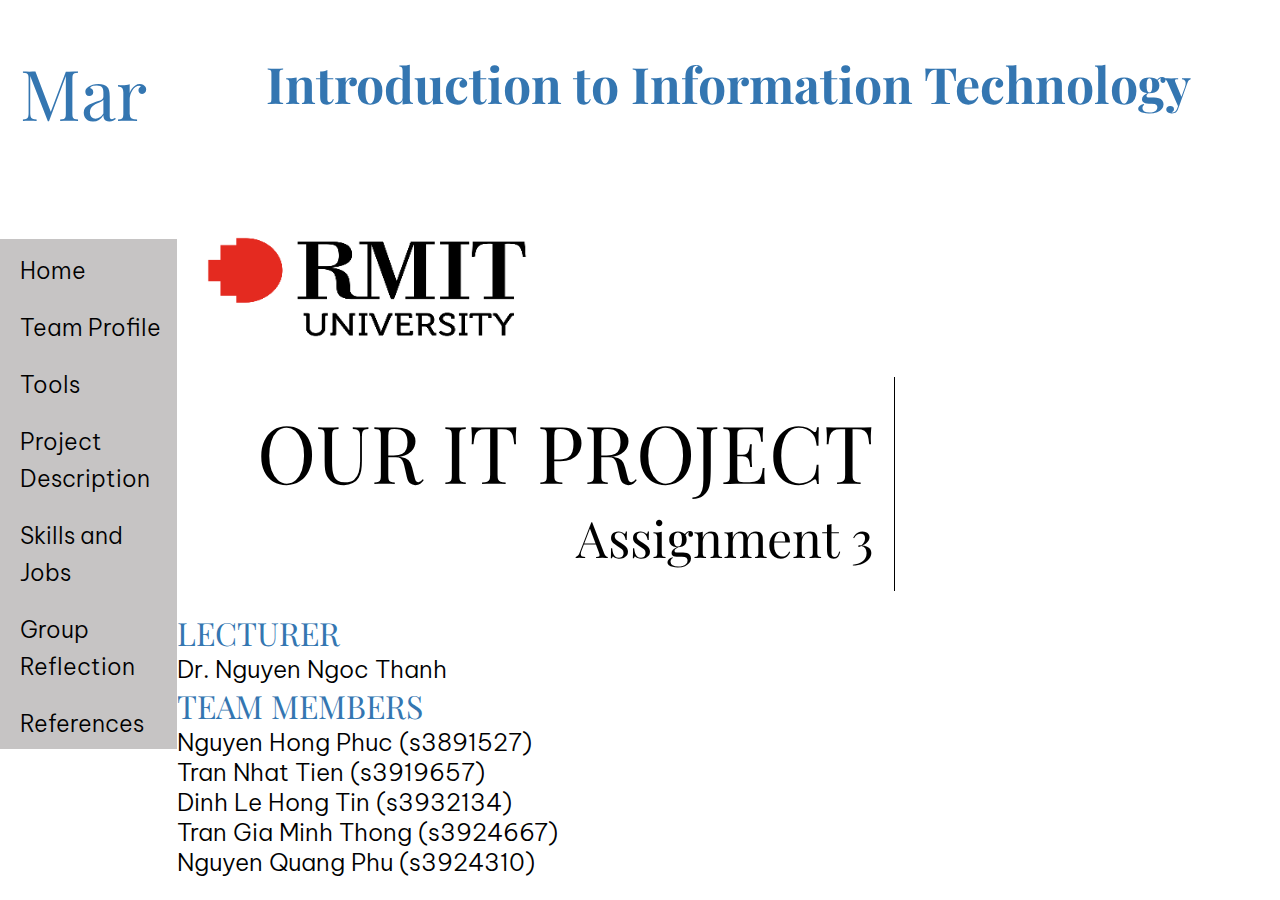
<file: index.html>
<!DOCTYPE html>
<html lang="en">
  <head>
    <meta charset="UTF-8" />
    <meta http-equiv="X-UA-Compatible" content="IE=edge" />
    <meta name="viewport" content="width=device-width, initial-scale=1.0" />
    <title>OUR IT WORLD</title>
    <link rel="stylesheet" href="css/index.css" />
    <link rel="preconnect" href="https://fonts.googleapis.com" />
    <link rel="preconnect" href="https://fonts.gstatic.com" crossorigin />
    <link href="https://fonts.googleapis.com/css2?family=Be+Vietnam+Pro:wght@100;300;500;900&family=Cinzel&display=swap" rel="stylesheet">
    <link href="https://fonts.googleapis.com/css2?family=Playfair+Display+SC&display=swap" rel="stylesheet">
    <link href="https://fonts.googleapis.com/css2?family=Montserrat+Alternates:wght@200;300;400&display=swap" rel="stylesheet">
    <link href="https://fonts.googleapis.com/css2?family=Playfair+Display&display=swap" rel="stylesheet">
  </head>

  <body>
    <!-- Sidebar -->
    <aside id="sidebar-container">
      <div class="sidebar-header">
        <a href="#" id="team_name">Mar</a>
      </div>

      <div class="sidebar-item">
        <a href="#">Home</a>
      </div>

      <div class="sidebar-item">
        <a href="html/asm-section/team-profile.html">Team Profile</a>
      </div>
      <div class="sidebar-item">
        <a href="html/asm-section/tools.html">Tools</a>
      </div>
      <div class="sidebar-item">
        <a href="html/asm-section/proj-description.html">Project Description</a>
      </div>
      <div class="sidebar-item">
        <a href="html/asm-section/skill-job.html">Skills and Jobs</a>
      </div>
      <div class="sidebar-item">
        <a href="html/asm-section/group-reflection.html">Group Reflection</a>
      </div>
      <div class="sidebar-item">
        <a href="html/asm-section/reference.html">References</a>
      </div>
    </aside>

    <!-- Content -->
    <!-- put the content of the document here -->
    <section id="content">
      <!-- Header -->
      <div id="heading" style="font-size: 50px;">Introduction to Information Technology</div>
      <!-- RMIT Image -->
      <img
        src="img/homepage/rmit-picture.png"
        alt="RMIT image"
        style="margin: 30px; margin-top: 120px; margin-bottom: 0px; width: 320px; height: 100px;"
      />
      <!-- Description-->
      <section class="description">
        <section class="left">
          <div style="font-size: 80px">OUR IT PROJECT</div>
          <div style="font-size: 50px">Assignment 3</div>
        </section>
        <section class="right">
          <div id="hd3">LECTURER</div>
          <div class="text">Dr. Nguyen Ngoc Thanh</div>
          <div id="hd3">TEAM MEMBERS</div>
          <div class="text">
            Nguyen Hong Phuc (s3891527)
            <br />
            Tran Nhat Tien (s3919657)
            <br />
            Dinh Le Hong Tin (s3932134)
            <br />
            Tran Gia Minh Thong (s3924667)
            <br />
            Nguyen Quang Phu (s3924310)
          </div>
        </section>
        <section id="declarations">
          We declare that in submitting all work for this assessment we have
          read, understood, and agree to the content and expectations of the
          Assessment declaration.
        </section>
      </section>
      <footer id="footer">Copyright © 2022 Mario - RMIT University</footer>
    </section>
  </body>
</html>
</file>
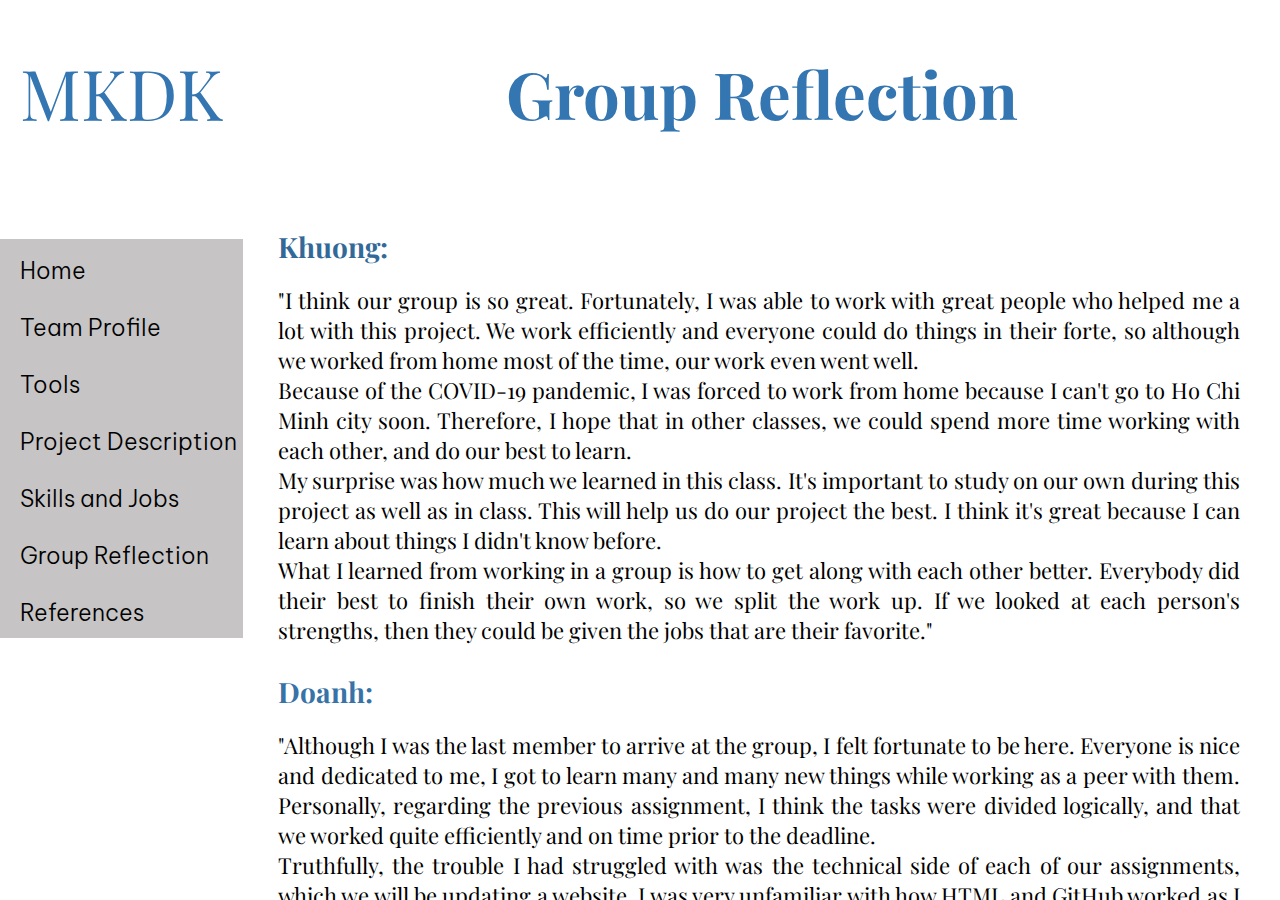
<file: html/asm-section/group-reflection.html>
<!-- For group reflection section -->
<!DOCTYPE html>
<html lang="en">

<head>
  <meta charset="UTF-8" />
  <meta http-equiv="X-UA-Compatible" content="IE=edge" />
  <meta name="viewport" content="width=device-width, initial-scale=1.0" />
  <title>Group Reflection</title>
  <link rel="stylesheet" href="../../css/it-tech.css" />
  <link rel="preconnect" href="https://fonts.googleapis.com" />
  <link rel="preconnect" href="https://fonts.gstatic.com" crossorigin />
  <link href="https://fonts.googleapis.com/css2?family=Be+Vietnam+Pro:wght@100;300;500;900&family=Cinzel&display=swap" rel="stylesheet">
  <link href="https://fonts.googleapis.com/css2?family=Playfair+Display+SC&display=swap" rel="stylesheet">
  <link href="https://fonts.googleapis.com/css2?family=Montserrat+Alternates:wght@200;300;400&display=swap" rel="stylesheet">
  <link href="https://fonts.googleapis.com/css2?family=Playfair+Display&display=swap" rel="stylesheet">
  <link rel="stylesheet" href="../../css/index.css" />
  <link rel="stylesheet" href="../../css/d-layout.css">
</head>

<body>
  <!-- Sidebar -->
  <aside id="sidebar-container">
    <div class="sidebar-header">
      <a href="../../index.html">MKDK</a>
    </div>

    <div class="sidebar-item">
      <a href="../../index.html">Home</a>
    </div>

    <div class="sidebar-item">
      <a href="team-profile.html">Team Profile</a>
    </div>
    <div class="sidebar-item">
      <a href="tools.html">Tools</a>
    </div>
    <div class="sidebar-item">
      <a href="proj-description.html">Project Description</a>
    </div>
    <div class="sidebar-item">
      <a href="skill-job.html">Skills and Jobs</a>
    </div>
    <div class="sidebar-item">
      <a href="group-reflection.html">Group Reflection</a>
    </div>
    <div class="sidebar-item">
      <a href="reference.html">References</a>
    </div>
  </aside>

  <!-- Content -->
  <!-- put the content of the document here -->
  <section id="content">
    <div id="heading">Group Reflection</div>
    <div style="margin-top: 67px;">
    <dl>
      <dt style="color:rgb(51, 105, 153); font-weight: bold; padding-left: 35px">Khuong:</dt>
      <dd>"I think our group is so great. Fortunately, I was able to work with great people who helped me a lot with
        this project. We work efficiently and everyone could do things in their forte, so although we worked from home
        most of the time, our work even went well. </dd>
      <dd>Because of the COVID-19 pandemic, I was forced to work from home because I can't go to Ho Chi Minh city
        soon. Therefore, I hope that in other classes, we could spend more time working with each other, and do our best
        to learn.</dd>
      <dd>My surprise was how much we learned in this class. It's important to study on our own during this project as
        well as in class. This will help us do our project the best. I think it's great because I can learn about things
        I didn't know before.</dd>
      <dd>What I learned from working in a group is how to get along with each other better. Everybody did their best
        to finish their own work, so we split the work up. If we looked at each person's strengths, then they could be
        given the jobs that are their favorite."</dd>
    </dl>
    <dl>
      <dt style="color:rgb(55, 115, 167); font-weight: bold; padding-left: 35px">Doanh:</dt>
      <dd>"Although I was the last member to arrive at the group, I felt fortunate to be here. Everyone is nice and
        dedicated to me, I got to learn many and many new things while working as a peer with them. Personally,
        regarding the previous assignment, I think the tasks were divided logically, and that we worked quite
        efficiently and on time prior to the deadline.</dd>
      <dd>Truthfully, the trouble I had struggled with was the technical side of each of our assignments, which we
        will be updating a website. I was very unfamiliar with how HTML and GitHub worked as I had had little to no
        background knowledge about this field before. I made quite a lot of mistakes working with GitHub at the early
        state of our assignment. I even accidentally merged the old codes once which caused our leader to re-write a few
        lines. However, thanks to my teammate, I am confident that I am better at maintaining it now.</dd>
      <dd>Working with the other team members enhanced my ability to perform and be responsible with the tasks
        assigned. I do really feel that I have learnt a ton from my teammates and from these assignments as well."</dd>
    </dl>
    <dl>
      <dt style="color:rgb(51, 105, 153); font-weight: bold; padding-left: 35px">Minh:</dt>
      <dd>"This is the first time I lead a group of newcomers so at first, I feel a little bit of overwhelming,
        however, since the early ages, I was interested in playing games with my friends, I feel bored when doing
        everything alone, therefore, I really enjoy working with people, especially, anyone that have related field as
        me, for example: IT.</dd>
      <dd>I managed to separate the works from the contents of our assignment step by step, what we should do with
        this part, who is going to do it, which parts need more people to deal with, and what the most important thing
        when doing the task, for the website, it is a little bit hard for my group, even though I have experienced in
        programming before, this is still the first time I have to learn about web development to finish our assignment.
        But I enjoyed every moment, it is good to know a very well-known aspect of IT, it is the world of world wide
        web, and learn how to design and deploy a website is very crucial, which will further my knowledge more.</dd>
      <dd>Everybody is a little bit confusing at the beginning, but it is fine, we are just new and first time working
        with each other, but at the end, everything turns out to be perfect. My team members managed to finish their
        tasks and they have already learnt and understood some of web development along the way, which will be a vital
        tool for them in the future, for myself, I enjoy the experience of leading a team, hosting meeting every week,
        divide the tasks equally among members considered their strength and weaknesses, moreover, ask my teammates to
        ask when they are in trouble, but at least, try to do some research first before asking.</dd>
      <dd>With this project, the most struggle thing is the game development using JS, I must do lots of research and
        how to connect and organize modules logically to easily assign tasks or manage the source code. But at the end,
        I understand more about how to organize the code base, not the best, I hope I will get better in the future.
        Moreover, it is quite tricky when designing the sticky side bar on the website, but I managed to finish it, I
        hope in the future, I can tackle and perfectly fixing the bugs and moreover, illustrate my knowledge to my team
        members as well."</dd>
    </dl>
    <dl>
      <dt style="color: rgb(55, 115, 167); font-weight: bold; padding-left: 35px">Kiet:</dt>
      <dd>"In my opinion, my group in general and my teammates are perfect. Together we created a nice working and
        studying environment, we are ready to help our teammates when someone have difficulty doing something by finding
        the trouble and think for the best way to solve it.</dd>
      <dd>Although our group must work from home, we don’t have the opportunity to meet face to face. I hope in the
        foreseeable future, we will have another chance to work together in other classes because we are congenial with
        each other’s.</dd>
      <dd>But what takes my impression is that the amount of knowledge that we learned in this course by completing
        the task that Minh assigned and together we build a perfect assignment by checking for the errors of the Word
        document and website by meeting via Microsoft Teams.</dd>
      <dd>My personal experience from this course that is we could know how to work as a team, working in a group
        environment. In addition, we also know we must be responsible for the task that the team captain assigned for
        each people to follow the group’s progress. By utilizing the Divide and Conquer strategy, we split the
        assignment into smaller pieces and then each people with different advantages could to their best job. I am
        really appreciating that I can work with this team, everybody makes me feel like I am with my family."</dd>
    </dl>
    </div>
    <footer id="footer">
      Copyright © 2021 MKDK - RMIT University
    </footer>
  </section>
</body>

</html>
</file>
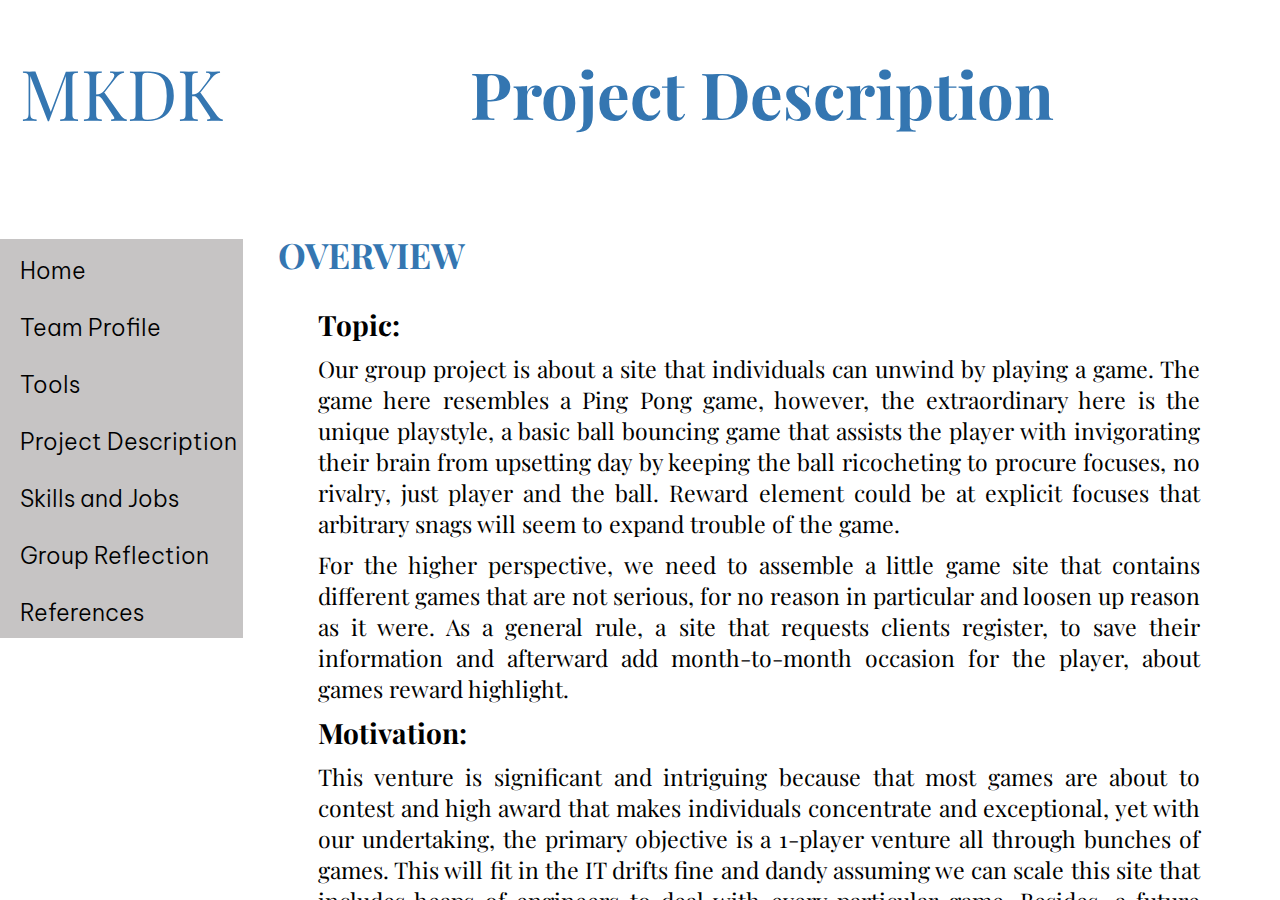
<file: html/asm-section/proj-description.html>
<!DOCTYPE html>
<html lang="en">

<head>
  <meta charset="UTF-8">
  <meta http-equiv="X-UA-Compatible" content="IE=edge">
  <meta name="viewport" content="width=device-width, initial-scale=1.0">
  <title>Project Description</title>
  <link rel="icon" type="image/x-icon" href="../../img/favicon/favicon (1).ico">
  <link rel="stylesheet" href="../../css/proj-description.css">
  <link rel="preconnect" href="https://fonts.googleapis.com" />
  <link rel="preconnect" href="https://fonts.gstatic.com" crossorigin />
  <link href="https://fonts.googleapis.com/css2?family=Be+Vietnam+Pro:wght@100;300;500;900&family=Cinzel&display=swap" rel="stylesheet">
  <link href="https://fonts.googleapis.com/css2?family=Playfair+Display+SC&display=swap" rel="stylesheet">
  <link href="https://fonts.googleapis.com/css2?family=Montserrat+Alternates:wght@200;300;400&display=swap" rel="stylesheet">
  <link href="https://fonts.googleapis.com/css2?family=Playfair+Display&display=swap" rel="stylesheet">
  <link rel="stylesheet" href="../../css/index.css" />
</head>

<body>
  <!-- Sidebar -->
  <aside id="sidebar-container">
    <div class="sidebar-header">
      <a href="../../index.html" id="team_name">MKDK</a>
    </div>

    <div class="sidebar-item">
      <a href="../../index.html">Home</a>
    </div>

    <div class="sidebar-item">
      <a href="team-profile.html">Team Profile</a>
    </div>
    <div class="sidebar-item">
      <a href="tools.html">Tools</a>
    </div>
    <div class="sidebar-item">
      <a href="proj-description.html">Project Description</a>
    </div>
    <div class="sidebar-item">
      <a href="skill-job.html">Skills and Jobs</a>
    </div>
    <div class="sidebar-item">
      <a href="group-reflection.html">Group Reflection</a>
    </div>
    <div class="sidebar-item">
      <a href="reference.html">References</a>
    </div>
  </aside>

  <section id="content">
    <div id="heading">Project Description</div>
    <div style = "padding-left: 35px; padding-right: 40px;">
        <div id="heading2" style="padding-top: 95px;">OVERVIEW</div>
        <ul class="list">
          <li class="geninfo">Topic:</li>
          <div class="info">
            Our group project is about a site that individuals can unwind by playing a game. The game here resembles a Ping Pong game, however, the extraordinary here is the unique playstyle, a basic ball bouncing game that assists the player with invigorating their brain from upsetting day by keeping the ball ricocheting to procure focuses, no rivalry, just player and the ball. Reward element could be at explicit focuses that arbitrary snags will seem to expand trouble of the game.
           <div class="break"></div>
            For the higher perspective, we need to assemble a little game site that contains different games that are not serious, for no reason in particular and loosen up reason as it were. As a general rule, a site that requests clients register, to save their information and afterward add month-to-month occasion for the player, about games reward highlight.
          </div>
          <li class="geninfo">Motivation:</li>
          <div class="info">
            This venture is significant and intriguing because that most games are about to contest and high award that makes individuals concentrate and exceptional, yet with our undertaking, the primary objective is a 1-player venture all through bunches of games. This will fit in the IT drifts fine and dandy assuming we can scale this site that includes heaps of engineers to deal with every particular game. Besides, a future manager will see that we are equipped for the web advancement region.
          </div>
          <li class="geninfo">Landscape:</li>
          <div class="info">
            The comparison of the task right currently depends on the conventional Ping Pong game, yet soon everybody will see the interesting side of our undertaking, no aggressive game yet enjoyable to play. Assuming we figure out how proportional our site is to incorporate more scaled-down games, our rival could be y8, an extremely well-known web game for youngsters including heaps of smaller than usual games, yet the thing that matters is that it is serious and for the most part are multiplayer mode. Our venture will chiefly zero in on 1-player and game that main spotlight engaging not rivalry. Additionally, the player will get reward occasion for the game they play, could be more plunders, more elements…
          </div>
        </ul>
        <div id="heading2">DETAILED DESCRIPTION</div>

        <!--Aim-->

        <div id="Aim_t" class="trigger" style="padding-left: 30px;" title="Click to hide content" onclick="toggle_show_and_hide('Aim')">
          <div id="Aim_tri" class="cont_tri" style="display: inline-block;">&#8227;</div>
          Aim
        </div>
        <div id="Aim" class="info" style="display: none;">
          As of late, the venture has effectively had a game like Ping Pong, because of our colleagues' absence of information and experience, we are an only novice to programming so the task isn't finished, be that as it may, this undertaking can be feasible soon not a little while ago. Besides, this venture predominantly assists us with acquiring experience and information in web improvement, for the most part like a jungle gym for us to examine and test valuable things we think of.
          <div class="break"></div>
          First and foremost, the principal objective is to acquire information concerning how HTML, CSS, and JS work through and through to make an intelligent site for our report substance, and a bundle of JS programming to definitely make the game screen and the game rationale. We figure out how to set up everything to make a site that shows all our report content and furthermore the game. Be that as it may, we will attempt in the future to make it turn into a worldwide game site not only for nearby utilization.
          <div class="break"></div>
          Furthermore, we expect to foster a site that requires clients to register to save their data into our data set to make extraordinary occasions for them or to give them more advantages when playing on our site. Which conceivably, we need to concentrate on a system in the backend to interface with the information base to definitely carry out the business rationale. Also, we really want to get a system from the frontend to arrange our code module for the front-end side and make it more intuitive.
          <div class="break"></div>
          At long last, to make our task feasible to everybody, rather than utilizing GitHub arrangement, which simply facilitates a static site, we will really send our site utilizing some famous suppliers like Netifly, Heroku, AWS, etc. which will require some DevOps abilities. All in all, in a not-so-distant future, we will study and figure out things to create and full-fledged gaming site for everybody.
        </div>

        <!--Plan and Progress-->

        <div id="plan_pro_t" class="trigger" style="padding-left: 30px;" title="Click to hide content" onclick="toggle_show_and_hide('plan_pro')">
          <div id="plan_pro_tri" class="cont_tri" style="display: inline-block;">&#8227;</div>
          Plan and Progress
        </div>
        <ul id = "plan_pro" class="list" style="margin-top: 0px; display: none;">
          <li class="geninfo">- Plan:</li>
          <div id="Plan" class="info">
            Our undertaking is separated into three primary stages:
            <div class="break"></div>
            The starting stage is about the substance of our undertaking, including a point of arrival for our site which presents our task, and every connected substance, and a demo game that we will deal with here which is a diverse form of Ping Pong game. Also, we will convey fewer mini games with the same methodology as our first game, for instance, adding like 4,5 additional games. At this stage, generally, it is about HTML, CSS, and JS, so we can get to know these mechanisms.
            <div class="break"></div>
            The subsequent stage is tied in with building a point of arrival for our clients to register and log in so they can approach occasions, remunerates each time they play the game, and so on, in addition, we need to store our clients' data with the goal that we secure their information just as giving markdown to them or adding more reward when they are messing around. At last, it is deploying our site on the internet. With this stage, it is fundamental for us to involve a framework for our frontend (for instance: ReactJs) to plan a beautiful site with important components like register, login, divert to the game, in addition, we will have our backend utilizing NodeJs and a database like MySQL or MongoDB to store our clients' data just as the business rationale for our site. Finally, it is figuring out how to send our site with some free cloud specialist co-ops, we can deploy the frontend utilizing Netlify and the backend with Heroku.
            <div class="break"></div>
            The third stage is about PR for our gaming site, which should update our site page dependent on Web optimization SEO, which represents Search Engine Optimizer, a site standard to augment the opportunity for the site to appear to the clients while they are riding the web. In addition, this is the ideal opportunity for investigating and proceeding to keep up with the site during this stage. 
            <div class="break"></div>
            Our project began when we are playing League of Legend together, it was supposed to be fun and stress-relieved, however, it turned out to be so much competitive and intense. That was where we decided to come up with a game that people feel fun to play and not competitive after all, and we want to get involved in web development as well, because 95% of the world of IT are websites, in a result, we want to make a gaming website, easy to get access to and games that are fun and not competitive.
            <div class="break"></div>
            As we plan through and accomplish, when we come to the dead end, at least we will have some experience in developing a website as well as develop a game on a website. That is, at the end we had a website the show moderate contents and a playable game. From that on, we can continue to progress with our project further.
          </div>
          <li class="geninfo">- Progress:</li>
          <div id="Progress" class="info">
            With limited for 4 weeks, we have managed to develop a playable Ping Pong as what we desired from the beginning, each bounce the player receive one point, we manage to put on sound as well as cool point feature, and a game over screen. Moreover, we manage to manipulate HTML, CSS and JS for showing our contents for the report on our website as well as the game. The biggest problem right now is time, and we are too new with web development and game development, if we want to finish this project, we need more time to research as well as sharpen our programming skill, we believe that in near future, we will be able to develop a fully functional gaming website.
            <div class="break"></div>
            As we are new to web development as well as game development, we manage to acquire some basic HTML, CSS and JS for our website and using canvas with JS to create the game. About the game, it is all about object-oriented programming, physics and math combination. We have to calculate how the ball react when hit the wall, when it hit the wall as well as the paddle. It was very buggy at the beginning, right now it is less but still not very smooth to play, however, the logic is still fine and playable.
            <div class="break"></div>
            We managed to change our content several times, at first, everybody come up with their own design while learning HTML, CSS, JS by themselves, and then we pick the most voted design and design based on that for whole project page. Coming to the game design, we are using canvas, which is a built-in from HTML and JS, we look up some algorithm to make the ball bouncing as well as hitting different object, moreover, we manage to put up some more features likes sound, point, ending screen, etc.
            <div class="break"></div>
            For the contents, we try to complete all the contents of the report as soon as possible and then move on to the presentation and then we will try to put them all up on our website. 
          </div>
        </ul>

        <!--Roles-->
        <div id="roles_t" class="trigger" style="padding-left: 30px;" title="Click to hide content" onclick="toggle_show_and_hide('roles')">
          <div id="roles_tri" class="cont_tri" style="display: inline-block;">&#8227;</div>
          Roles
        </div>
        <div id="roles" class="info" style="display: none;">
          From the onset, our team didn’t have any specific role because our captain’s aim is that get us familiar with the tools that we need to use during the assignments such as HTML, CSS programming languages as well as GitHub. But on the further development of our project, there must be specific roles for each member necessary for the project. The team leader, who will have the responsibility for maintaining, managing the group or any outsource personnel. When the project is on the verge of fully developed, PR specialist will be needed to bring the product to commercial such as propagandize about the positive of the product to attract the players. A team member in our group can be filled in this position but the most suitable character is that who have the expertise on the Marketing area, which will be hired to do the PR tasks. In addition, there will be a design director to manage the UI/UX design of the project or upgrading the game mode and functions.
        </div>

        <!--Scope and Limits-->

        <div id="s_lim_t" class="trigger" style="padding-left: 30px;" title="Click to hide content" onclick="toggle_show_and_hide('s_lim')">
          <div id="s_lim_tri" class="cont_tri" style="display: inline-block;">&#8227;</div>
          Scope and Limits
        </div>
        <div id="s_lim" class="info" style="display: none;">
          Several hours were spent deliberating among the members of our team before agreeing on a three-phase scope, with each phase having its own set of objectives and limits. During this first phase, we're primarily concerned with building the framework for the breadth of our many activities. The goal of this phase is to finish all the background work, which includes writing portions of the report and putting together the essential structure for our games. The second phase of our endeavor included developing a version of our game that was oriented toward people. Many things must be done for this to be successful. In the first instance, we could create a platform that would allow individuals to log in using their own accounts. Second, creating a database to store information about the stages the user has completed as well as coins and bonuses earned while playing the game, which includes establishing a technique and creating at least a few game levels. The scope of the project has been expanded in the third phase to include the creation of a working game that may potentially be sold or at the very least used as a proof of concept for a future commercial enterprise. Therefore, substantial polishing, the acquisition of all essential assets, the implementation of all marketing activities, and the completion of the game itself will be required. As soon as the game is released, a "stretch goal" is considered depending on the number of copies sold, and maybe more events, skins, and incentives for players are added to the game's roster.
        </div>

        <!--Tools and Techs-->

        <div id="tool_tech_t" class="trigger" style="padding-left: 30px;" title="Click to hide content" onclick="toggle_show_and_hide('tool_tech')">
          <div id="tool_tech_tri" class="cont_tri" style="display: inline-block;">&#8227;</div>
          Tools and Technologies
        </div>
        <div id="tool_tech" class="info" style="display: none;">
          Our project main technologies are HTML, CSS, and JS altogether with some JS framework for the backend (NodeJS) and frontend (ReactJS), as well as a cloud service provider to host our website online. HTML, CSS and JS are all free online, but for the deployment, it is charged each month based on the cloud service provider that we choose, but we will try to demo it using free one associated with Heroku or Netlify.
        </div>

        <!--Testing-->

        <div id="test_t" class="trigger" style="padding-left: 30px;" title="Click to hide content" onclick="toggle_show_and_hide('test')">
          <div id="test_tri" class="cont_tri" style="display: inline-block;">&#8227;</div>
          Testing
        </div>
        <div id="test" class="info" style="display: none;">
          Our group will execute the testing stage by playing the game on the different network platform such as Google Chrome, Firefox, Microsoft Edge and on different operating system to check if the game works smoothly with different operating system or not. Additionally, for the game logic there will be three different testers that work in the IT industry for a long time testing the game for us. With their support, we will be able to spot nearly all the bugs in our game even though it just a minor bug. When the testing stages is completed, all the members and testers will have a meeting and determine if the game was developed successful when all the members agreement. Furthermore, the players will be a crucial essence determining the successful of the game by filling in the customers review form.
        </div>

        <!--Timeframe-->

        <div id="timef_t" class="trigger" style="padding-left: 30px;" title="Click to hide content" onclick="toggle_show_and_hide('timef')">
          <div id="timef_tri" class="cont_tri" style="display: inline-block;">&#8227;</div>
          Timeframe
        </div>
        <div id="timef" class="info" style="margin-right: 25px; display: none;">
        <table cellpadding="0" cellspacing="0">
          <tr>
            <th>Task</th>
            <th>Member</th>
            <th>Week</th>
            <th>Time spent</th>
          </tr>
          <tr>
            <td>Finding members and having first meeting.</td>
            <td>All</td>
            <td>1</td>
            <td>A week total</td>
          </tr>
          <tr>
            <td>Make a rough draft of the document.</td>
            <td>All</td>
            <td>2</td>
            <td>3 - 6 Hours total</td>
          </tr>
          <tr>
            <td>Group meeting for finalizing ideas for the document, while doing deep research in making website.</td>
            <td>All</td>
            <td>3</td>
            <td>4 - 6 Hours per day</td>
          </tr>
          <tr>
            <td>Finish the website with final decorations and complements about concepts.</td>
            <td>All</td>
            <td>4</td>
            <td>4 - 6 Hours per day</td>
          </tr>
          <tr>
            <td>Planning and doing basic concepts for our game.</td>
            <td>All</td>
            <td>5 - 6</td>
            <td>4 - 6 Hours per day</td>
          </tr>
          <tr>
            <td>Continue the progress with coding the game's mechanics, while simultaneously planning for the look of our game.</td>
            <td>All</td>
            <td>7</td>
            <td>4 - 6 Hours per day</td>
          </tr>
          <tr>
            <td>First demo to ensure the core features and debugging all the potential bugs.</td>
            <td>All</td>
            <td>8</td>
            <td>4 - 6 Hours per day</td>
          </tr>
          <tr>
            <td>Visualizing our game and planning for further development.</td>
            <td>All</td>
            <td>8</td>
            <td>4 Hours per day</td>
          </tr>
          <tr>
            <td>Discussing the present state of the game to better assess the strategy.</td>
            <td>All</td>
            <td>9</td>
            <td>4 Hours total</td>
          </tr>
          <tr>
            <td>Organize a week-long testing phase to see how our present system performs on a variety of machines, including high- and low-performance machines.</td>
            <td>All</td>
            <td>9</td>
            <td>Time fluctuates per day</td>
          </tr>
          <tr>
            <td>Conduct surveys during testing to collect more data and ideas by while engaging with participants.</td>
            <td>All</td>
            <td>9</td>
            <td>Time fluctuates per day</td>
          </tr>
          <tr>
            <td>Individualize the game based on user input after testing is complete. Try to create an interface in which users could modify the theme and background.</td>
            <td>All</td>
            <td style="width: 55px;">10 - 11</td>
            <td>4 - 6 Hours per day</td>
          </tr>
          <tr>
            <td>Create an online interface which allows users to input their own account to store their game progress.</td>
            <td>All</td>
            <td>12</td>
            <td>4 - 6 Hours per day</td>
          </tr>
          <tr>
            <td>Upgrade the source code and try to make more games for our online interface.</td>
            <td>All</td>
            <td>13 - 15</td>
            <td>4 - 6 Hours per day</td>
          </tr>
          <tr>
            <td>Prepare for the game's early-access release to raise money to fund the game.</td>
            <td>All</td>
            <td>16</td>
            <td>7 – 8 Hours total</td>
          </tr>
          <tr>
            <td>Early Access Release</td>
            <td>All</td>
            <td>16</td>
            <td></td>
          </tr>
        </table>
        </div>

        <!--Risks-->
        
        <div id="risk_t" class="trigger" style="padding-left: 30px;" title="Click to hide content" onclick="toggle_show_and_hide('risk')">
          <div id="risk_tri" class="cont_tri" style="display: inline-block;">&#8227;</div>
          Risks
        </div>
        <div id="risk" class="info" style="display: none;">
          It is hard to avoid any risk when starting up and working towards the end of a project. These are 2 risks that we identify and speculate regarding our project:
          <div class="break"></div>
          <ul class="list" style="margin-top: 0px;">
            <li class="geninfo">-	Risk 1: Financial:</li>
            <div class="info">
              Like most forms of software development, the team will make no revenue from the duration of the work itself. Indeed, there are some startup pages such as Kickstarter, but it comes with many risks. It could be that the demo may not reach many people or not many feels interested in it yet. Hence, the ground funding campaign may not be enough to support members during the time. Unlike a lot of other forms, game developers usually make game without guaranteed customer even when the product is completed. The team will usually suffer financial loss during the producing time. However, if the project takes too much time or if the sales forecast was misread or wrong, the team will face even worse loss. As a small team, we will be burdened by time pressure and economic cost during the period of producing this project. We speculated them so we chose to have an adequate scope for this project in order to minimize this risk, but this does not fully eliminate it. If the expenses required to walk through this project to the end are above average starting capital, even if it is a passion project, the opportunity cost could result in the team dissolution.
            </div>
            <li class="geninfo">-	Risk 2: No demand:</li>
            <div class="info">
              As mentioned above, one of the most dangerous risks for a video game is when there is not enough buyer leading to minimum or even no sales. Each project relies on forecasting tools to determine how success the project will be. Demand risk refers to the forecast might not give the accurate prediction. No matter the reason, in an industry built around pushing demand, a project will sink and can lead to studio closure if the scope was too big. While our project is small, we do not have the same marketing power like an entire industry because the project will be constructed ourselves with a fluctuated financial and is mostly fueled more by passion than reason. The fear of no demand towards our project is realistically apprehensive. However, the project had been intended as more of a learning experience rather than creating a product that is globally viral. Although we may experience damage in finance lost, we still manage to learn from the work we have done and bring entertainment to customers even in just a short time.
            </div>
          </ul>
        </div>

        <!--Group processes and communications-->

        <div id="gr_com_t" class="trigger" style="padding-left: 30px;" title="Click to hide content" onclick="toggle_show_and_hide('gr_com')">
          <div id="gr_com_tri" class="cont_tri" style="display: inline-block;">&#8227;</div>
          Group processes and communications
        </div>
        <div id="gr_com" class="info" style="display: none;">
          In every Wednesday evening, our group meetings take place. Our group meetings usually start when all the members finished their dinner to have the best spirit to dedicate their ideas. If one the members of our group cannot attend the meetings, we will explain for that member the content of that meeting and provide that member with the record of the meeting since we recorded every meeting to watch again to do the task effectively. The meeting usually occurs about three to four hours and the meeting must be organized every week to catch up with the progress of the assignment. In addition, if the problem that we need to solve is important, we will spend more time to solve it together. We usually using Microsoft Teams platform to organize the weekly meetings; besides that, we also use Messenger to discussing and sending documents related to the assignment. Moreover, we keep our assignment on track by using Microsoft Word SharePoint to do the report together since we divided the assignment into smaller pieces and each person will be responsible for some sections. Additionally, we can manage our group process and fix the report on the weekly meeting. As an embodiment, all the members could see that who have completed their tasks and who didn’t have their task fulfilled yet. Before the weekly meetings, every member in our group will write down what they have done in the previous week, what they want to contribute such as any new ideas, suggestion for the report and website or even the further development of our game.
        </div>

        <!--Footer-->
        <footer id="footer">Copyright © 2021 MKDK - RMIT University</footer>
    </div>
  </section>
  <script>
    var Ids=["Aim", "plan_pro", "roles", "s_lim", "tool_tech", "test", "timef", "risk", "gr_com"]
    function toggle_show_and_hide(ID){
      var x=document.getElementById(ID);
      var y=document.getElementById(ID+"_t");
      var z=document.getElementById(ID+"_tri");
      if (x.style.display === "none") {
      for(let Id in Ids){
        if (Ids[Id] != ID){
        var temp=document.getElementById(Ids[Id]);
        var temp_t=document.getElementById(Ids[Id]+"_t");
        var temp_tri=document.getElementById(Ids[Id]+"_tri");
        temp.style.display = "none";
        temp_t.title = "Click to show content";
        temp_tri.style.transform = "rotate(0deg)";
        }
      }
      x.style.display = "block";
      x.scrollIntoView();
      y.title = "Click to hide content";
      z.style.transform = "rotate(90deg)";
      } else {
      x.style.display = "none";
      y.title = "Click to show content";
      z.style.transform = "rotate(0deg)";
      }
    }
  </script>
</file>
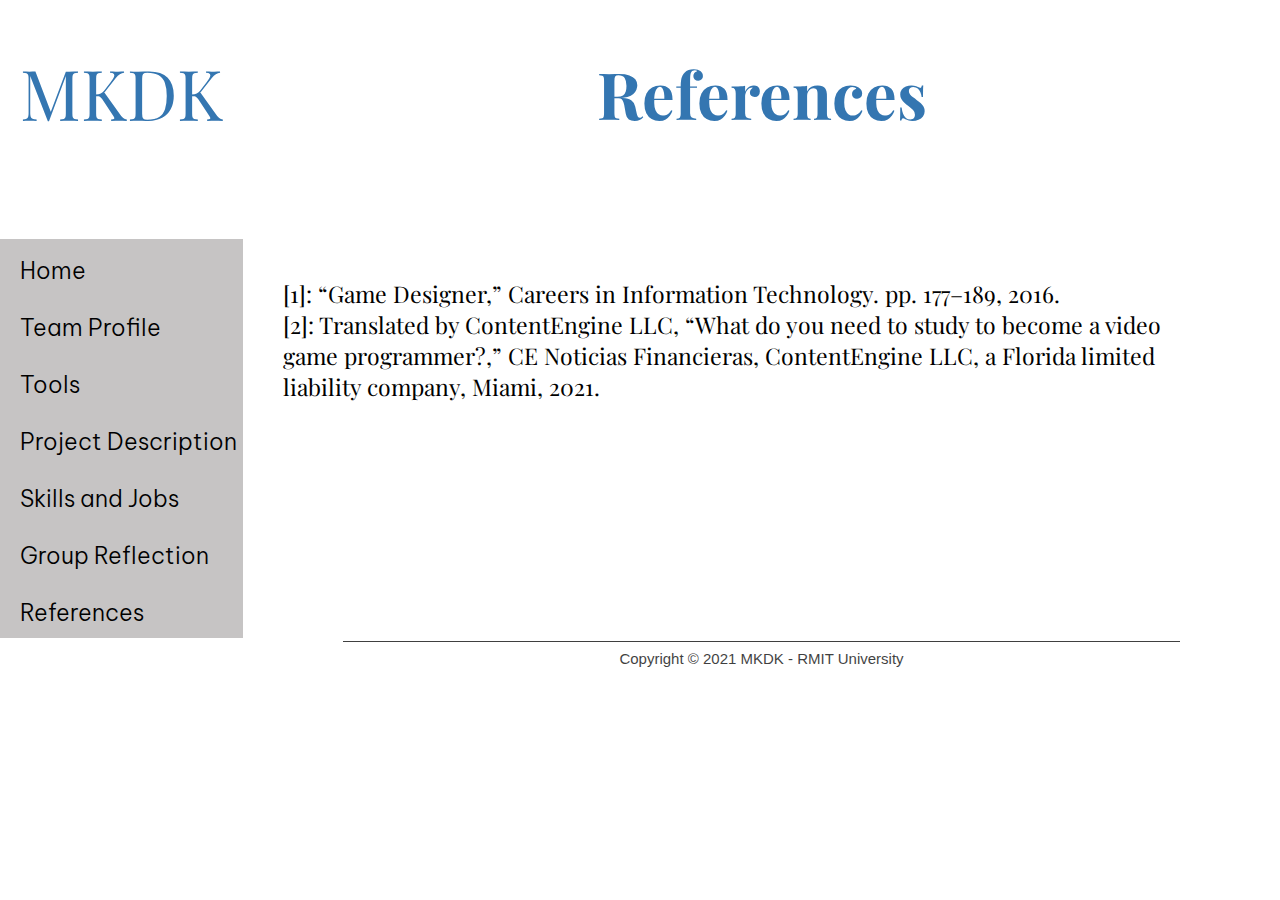
<file: html/asm-section/reference.html>
<!-- For references section -->
<!DOCTYPE html>
<html lang="en">

<head>
  <meta charset="UTF-8" />
  <meta http-equiv="X-UA-Compatible" content="IE=edge" />
  <meta name="viewport" content="width=device-width, initial-scale=1.0" />
  <title>References</title>
  <link rel="icon" type="image/x-icon" href="../../img/favicon/favicon (1).ico">

  <link rel="stylesheet" href="../../css/index.css" />
  <link rel="stylesheet" href="../../css/ref.css">
  <link rel="preconnect" href="https://fonts.googleapis.com" />
  <link rel="preconnect" href="https://fonts.gstatic.com" crossorigin />
  <link href="https://fonts.googleapis.com/css2?family=Be+Vietnam+Pro:wght@100;300;500;900&family=Cinzel&display=swap" rel="stylesheet">
  <link href="https://fonts.googleapis.com/css2?family=Playfair+Display+SC&display=swap" rel="stylesheet">
  <link href="https://fonts.googleapis.com/css2?family=Montserrat+Alternates:wght@200;300;400&display=swap" rel="stylesheet"> 
  <link href="https://fonts.googleapis.com/css2?family=Playfair+Display&display=swap" rel="stylesheet">
</head>

<body>
  <!-- Sidebar -->
  <aside id="sidebar-container">
    <div class="sidebar-header">
      <a href="../../index.html" id="team_name">MKDK</a>
    </div>

    <div class="sidebar-item">
      <a href="../../index.html">Home</a>
    </div>

    <div class="sidebar-item">
      <a href="team-profile.html">Team Profile</a>
    </div>
    <div class="sidebar-item">
      <a href="tools.html">Tools</a>
    </div>
    <div class="sidebar-item">
      <a href="proj-description.html">Project Description</a>
    </div>
    <div class="sidebar-item">
      <a href="skill-job.html">Skills and Jobs</a>
    </div>
    <div class="sidebar-item">
      <a href="group-reflection.html">Group Reflection</a>
    </div>
    <div class="sidebar-item">
      <a href="reference.html">References</a>
    </div>
  </aside>

  <!-- Content -->
  <!-- put the content of the document here -->
  <section id="content">
    <div id = "heading">
      References
    </div>
    <ul class="info" style="margin-top: -79px;">
      <li>“Game Designer,” Careers in Information Technology. pp. 177–189, 2016.</li>
      <li>Translated by ContentEngine LLC, “What do you need to study to become a video game programmer?,” CE Noticias Financieras, ContentEngine LLC, a Florida limited liability company, Miami, 2021.</li>
    </ul>
    <footer id="footer"> 
      Copyright © 2021 MKDK - RMIT University  
      </footer>
  </section>

</html>
</file>
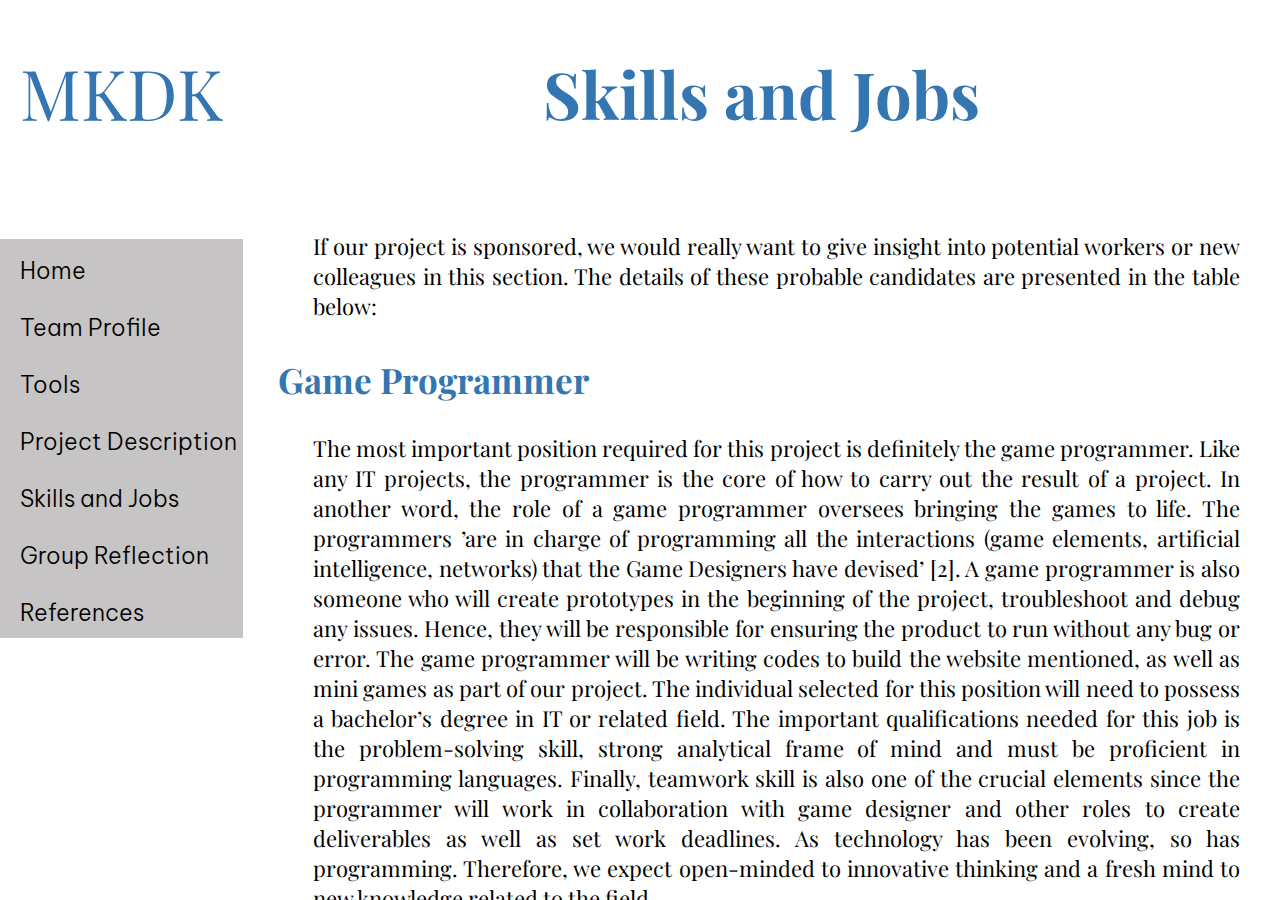
<file: html/asm-section/skill-job.html>
<!-- For skills and jobs section -->
<!DOCTYPE html>
<html lang="en">

<head>
  <meta charset="UTF-8" />
  <meta http-equiv="X-UA-Compatible" content="IE=edge" />
  <meta name="viewport" content="width=device-width, initial-scale=1.0" />
  <title>Skills and Jobs</title>
  <link rel="icon" type="image/x-icon" href="../../img/favicon/favicon (1).ico">
  <link rel="stylesheet" href="../../css/d-layout.css" />
  <link rel="preconnect" href="https://fonts.googleapis.com" />
  <link rel="preconnect" href="https://fonts.gstatic.com" crossorigin />
  <link href="https://fonts.googleapis.com/css2?family=Be+Vietnam+Pro:wght@100;300;500;900&family=Cinzel&display=swap" rel="stylesheet">
  <link href="https://fonts.googleapis.com/css2?family=Playfair+Display+SC&display=swap" rel="stylesheet">
  <link href="https://fonts.googleapis.com/css2?family=Montserrat+Alternates:wght@200;300;400&display=swap" rel="stylesheet">
  <link href="https://fonts.googleapis.com/css2?family=Playfair+Display&display=swap" rel="stylesheet">
  <link rel="stylesheet" href="../../css/index.css" />
</head>

<body>
  <!-- Sidebar -->
  <aside id="sidebar-container">
    <div class="sidebar-header">
      <a href="../../index.html" id="team_name">MKDK</a>
    </div>

    <div class="sidebar-item">
      <a href="../../index.html">Home</a>
    </div>

    <div class="sidebar-item">
      <a href="team-profile.html">Team Profile</a>
    </div>
    <div class="sidebar-item">
      <a href="tools.html">Tools</a>
    </div>
    <div class="sidebar-item">
      <a href="proj-description.html">Project Description</a>
    </div>
    <div class="sidebar-item">
      <a href="skill-job.html">Skills and Jobs</a>
    </div>
    <div class="sidebar-item">
      <a href="group-reflection.html">Group Reflection</a>
    </div>
    <div class="sidebar-item">
      <a href="reference.html">References</a>
    </div>
  </aside>

  <!-- Content -->
  <!-- put the content of the document here -->
  <section id="content">
    <div id="heading">Skills and Jobs</div>
    <div class="format">
      <dd>
        If our project is sponsored, we would really want to give insight into potential workers or new colleagues in this section. 
        The details of these probable candidates are presented in the table below:
      </dd>
      <div class="padd" style="padding-top: 10px;"></div>
      <dl>
        <dt>
          <div id="heading2">Game Programmer</div>
        </dt>
        <dd style="padding-top: 10px;">
          The most important position required for this project is definitely the game programmer. Like any IT projects,
          the programmer is the core of how to carry out the result of a project. In another word, the role of a game
          programmer oversees bringing the games to life. The programmers ’are in charge of programming all the
          interactions (game elements, artificial intelligence, networks) that the Game Designers have devised’ [2]. A
          game programmer is also someone who will create prototypes in the beginning of the project, troubleshoot and
          debug any issues. Hence, they will be responsible for ensuring the product to run without any bug or error.
          The game programmer will be writing codes to build the website mentioned, as well as mini games as part of our
          project.
          The individual selected for this position will need to possess a bachelor’s degree in IT or related field. The
          important qualifications needed for this job is the problem-solving skill, strong analytical frame of mind and
          must be proficient in programming languages. Finally, teamwork skill is also one of the crucial elements since
          the programmer will work in collaboration with game designer and other roles to create deliverables as well as
          set work deadlines. As technology has been evolving, so has programming. Therefore, we expect open-minded to
          innovative thinking and a fresh mind to new knowledge related to the field.

        </dd>
        <br />
        <dt style="color:coral">
          <div id="heading2">Game Designer</div>
        </dt>
        <dd style="padding-top: 10px;">
          It is without a doubt that we need a game designer for the complete product. The game designer position is
          described as a hybrid of graphic art and computer programming. Game artists do a range of jobs which have
          different responsibilities, skills, qualifications and experience needed; ‘while some designers work as
          writers, storyboarding and writing aspects of the game plot, dialogue, and other written components, other
          types of designers focus on the aesthetic and graphic aspects of a game’ [1]. Moreover, some game designers
          can also be programmers as they will handle interactive problems between the users and the game environment as
          well. Some argue that it depends on what type of games to have an art designer. Personally, regardless of the
          kind of gameplay, the purpose of concept art is to encapsulate thousands of tiny details and paint a picture
          of the intention. Hence, the end goal is to get each team members on the same page so that the decisions made
          are all moving the product in the same direction.
          As regards to our project, this position will take on the role of a web designer and a graphic designer, if
          any game is needed. Because our project’s mandatory priority is the website interface and then its variety of
          small games. A website's aesthetics plays a big role in catching the eyes’ attention. ‘Individuals looking to
          become game designers should have a background in both art and computer science’ [1]. Web designers need to be
          skilled in technical expertise to be able to deliver visually appealing websites, such as UX/UI and visual
          design.
        </dd>
        <br />
        <dt style="color:coral">
          <div id="heading2">QA/QC</div>
        </dt>
        <dd style="padding-top: 10px;">
          Before any releasement, we ought not to overlook the process of testing to make sure everything is
          operationally functioning. QA, which is short for Quality Assurance, is the person responsible for ensuring
          the quality of final project through provision of the working process between phases. QA jobs are to give the
          development process based on the specific requirements of each project; check and audit the execution of the
          process. Meanwhile, QC – Quality Control is the person responsible for performing the software quality check.
          The person will analyze the document which describes the system and design the test cases; write scripts for
          automation Test; coordinating with the programming team in fixing bugs and report details to project manager.
          In our project, this position will be in the shoes of testers, who will be checking the demo website and
          games.
          QA and QC both play vital and distinct roles hence why the position is important to our project. It is no
          doubt that having basic knowledge of IT and programming is the mandatory skill as a QA/QC. Secondly, specific
          domain knowledge is one of the professional skills required. The third is the knowledge of software systems
          and specialized QA. Additionally, good communication skill for teamwork, dedication and hardworking are also
          necessary traits. This is a very important position for the final of the project. Having a QA/QC will save
          time, money and resources.
        </dd>
        <br />
        <dt style="color:coral">
          <div id="heading2">Project Manager</div>
        </dt>
        <dd style="padding-top: 10px;">
          To release and support a commercial game, a person whose responsibility is to manage the social media presence
          and help handle customer support is needed. Project Manager is the person standing between the customer and
          the development team, responsible for understanding customer needs, communicating with the team, setting up
          working processes and monitoring closely to ensure software quality and project delivery on time. Thus, this
          position will supervise and keep track of the progress and process of our project respectively.
          The skill necessary for this position is the ability to plan for a project from conception to implementation;
          make a timeline diagram; manage budget allocation; communicate between team members and troubleshoot. This
          position will need a bachelor in either Business or computer science as well as years of professional
          experience in a relevant work. A project manager can deal with the technical side of the project, while coming
          in between ground to help communicate and lead the project. Therefore, this position is one of the most
          important roles must have in a project.
        </dd>
      </dl>
    </div>
    <footer id="footer">
      Copyright © 2021 MKDK - RMIT University
    </footer>
  </section>
</body>

</html>
</file>
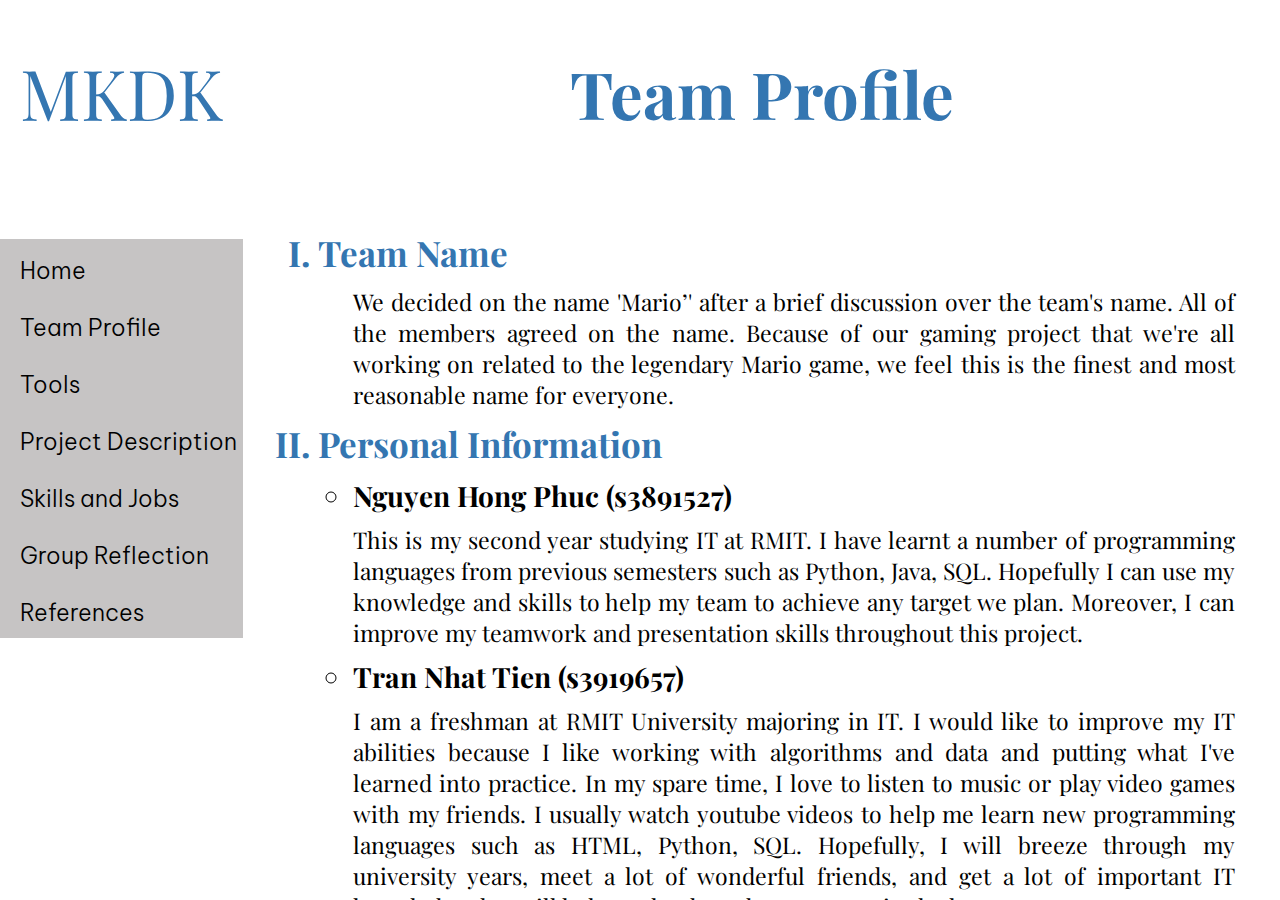
<file: html/asm-section/team-profile.html>
<!-- For team profile section -->
<!DOCTYPE html>
<html lang="en">

<head>
  <meta charset="UTF-8" />
  <meta http-equiv="X-UA-Compatible" content="IE=edge" />
  <meta name="viewport" content="width=device-width, initial-scale=1.0" />
  <title>Team Profile</title>
  <link rel="icon" type="image/x-icon" href="../../img/favicon/favicon (1).ico" />

  <link rel="stylesheet" href="../../css/team-profile.css" />
  <link rel="preconnect" href="https://fonts.googleapis.com" />
  <link rel="preconnect" href="https://fonts.gstatic.com" crossorigin />
  <link href="https://fonts.googleapis.com/css2?family=Be+Vietnam+Pro:wght@100;300;500;900&family=Cinzel&display=swap"
    rel="stylesheet">
  <link href="https://fonts.googleapis.com/css2?family=Playfair+Display+SC&display=swap" rel="stylesheet">
  <link href="https://fonts.googleapis.com/css2?family=Montserrat+Alternates:wght@200;300;400&display=swap"
    rel="stylesheet">
  <link href="https://fonts.googleapis.com/css2?family=Playfair+Display&display=swap" rel="stylesheet">
  <link rel="stylesheet" href="../../css/index.css" />
</head>

<body>
  <!-- Sidebar -->
  <aside id="sidebar-container">
    <div class="sidebar-header">
      <a href="../../index.html" id="team_name">MKDK</a>
    </div>

    <div class="sidebar-item">
      <a href="../../index.html">Home</a>
    </div>

    <div class="sidebar-item">
      <a href="team-profile.html">Team Profile</a>
    </div>
    <div class="sidebar-item">
      <a href="tools.html">Tools</a>
    </div>
    <div class="sidebar-item">
      <a href="proj-description.html">Project Description</a>
    </div>
    <div class="sidebar-item">
      <a href="skill-job.html">Skills and Jobs</a>
    </div>
    <div class="sidebar-item">
      <a href="group-reflection.html">Group Reflection</a>
    </div>
    <div class="sidebar-item">
      <a href="reference.html">References</a>
    </div>
  </aside>

  <!-- Content -->
  <!-- put the content of the document here -->
  <section id="content">
    <div id="heading">Team Profile</div>
    <div class="padd">
      <ol type="I">
        <li id="heading2">Team Name</li>
        <div class="info" style="padding-left: 35px;">
          We decided on the name 'Mario’' after a brief discussion over the team's name. 
          All of the members agreed on the name. Because of our gaming project that we're all 
          working on related to the legendary Mario game, we feel this is the finest 
          and most reasonable name for everyone.
        </div>
        <li id="heading2">Personal Information</li>
        <div id="pr2">
          <ul>
            <li class="geninfo">
              Nguyen Hong Phuc (s3891527)
            </li>
            <div class="info">
              This is my second year studying IT at RMIT. I have learnt a number of 
              programming languages from previous semesters such as Python, Java, SQL. 
              Hopefully I can use my knowledge and skills to help my team to achieve 
              any target we plan. Moreover, I can improve my teamwork and presentation 
              skills throughout this project. 
            </div>
            <li class="geninfo">
              Tran Nhat Tien (s3919657)
            </li>
            <div class="info">
              I am a freshman at RMIT University majoring in IT. I would like to improve 
              my IT abilities because I like working with algorithms and data and putting
              what I've learned into practice. In my spare time, I love to listen to music 
              or play video games with my friends. I usually watch youtube videos to help me 
              learn new programming languages such as HTML, Python, SQL. Hopefully, I will 
              breeze through my university years, meet a lot of wonderful friends, and get 
              a lot of important IT knowledge that will help me land my dream career in the long run.
            </div>
            <li class="geninfo">
              Dinh Le Hong Tin (s3932134)
            </li>
            <div class="info">
              Everyone can call me Tony for short. My previous major was Marketing, but I soon 
              realized that I didn't really enjoy it, so I switched to IT to broaden my horizons. 
              I've discovered that I love coding and numbers. As a result, I aspire to work as a 
              data scientist in the future. 
              
              I hope to improve my cooperation skills through this project and build networking 
              with others in this course.

            </div>
            <li class="geninfo">
              Tran Gia Minh Thong (s3924667)
            </li>
            <div class="info">
              People usually just call me Thong for short, I was born and raised in Ho Chi Minh city - Vietnam. 
              In my leisure time, I like playing games, sports and spending time with family, so that I can 
              balance my study and health. I started to get interested in technology when I was in the last year 
              of highschool. I think one of my advantages is that I am an open-minded person, so I can network 
              and exchange information with people more easily. This is my first semester studying in university 
              and I may not have much IT experience; however, I believe that I will gain more academic knowledge 
              and skills during university. 
              
              Besides in class, I am studying Python coding from external sources and building some simple programs 
              for practicing and enhancing my skills now. 

            </div>
            <li class="geninfo">
              Nguyen Quang Phu (s3924310)
            </li>
            <div class="info">
              I am a first-year student at RMIT University, majoring in information technology. I'd like to develop 
              my IT skills since I enjoy working with algorithms and data, as well as applying what I've learned. 
              I enjoy playing video games with my pals in my spare time. To learn new programming languages like C++ 
              and Python, I usually watch YouTube videos and do some research in IT forums. I also learn from my brother 
              who is studying abroad in the US. Hopefully, I will sail through my university years, making a lot of 
              lovely friends and learning a lot of useful IT skills that will help me land my dream job in the future.
              
            </div>
          </ul>
        </div>
        <li id="heading2">Group Processes</li>
        <ul>
          <div class="info">
            It truly has little time for our group to manage the project over the remaining five weeks of the semester. 
            For the last five weeks of the semester, there is literally little time for our group to manage the project. 
            However, our teamwork is better than ever due to our good communication skills. The tasks were given to each 
            member with a clear timeline related to each part of the project, so everyone could meet the deadline on time 
            and with the desired quality. Although there were some arguments about the topic of the game project at first, 
            we swiftly addressed these conflicts by analyzing the current situation and delivering the best answer. 
            
            We primarily schedule meetings online due to the long distance among team members. Therefore, we hope that 
            in the future, we will be able to practice teamwork skills through face-to-face meetings in order to avoid 
            unexpected issues related to the Internet connection.

          </div>
        </ul>
        <li id="heading2">Career Plans</li>
        <ul>
          <li class="geninfo">
              Nguyen Hong Phuc
            </li>
            <div class="info">
              My dream job would be a cyber security engineer. The reason why I want to become a cyber security engineer is because I want to learn more about how to protect myself and my family while using the internet and social media. I am also interested in making apps and games. I spent lots of time playing games and researching how logic in everything works. So I would like to work in a game or website development company as well if possible.
            </div>
          <li class="geninfo">
              Tran Nhat Tien
            </li>
            <div class="info">
              I'm interested in web development and hope to work as a web developer one day. To be more specific, I want to be a full-stack developer because it will help me to develop a set of crucial skills. I must be familiar with back-end coding database technologies, such as programming languages and database management systems, in order to become a full stack developer. I should also be proficient in front end engineering, including the use of programming languages and frameworks such as CSS, JavaScript, and HTML5, as well as an understanding of the UI and UX dynamics (UX).
            </div>
          <li class="geninfo">
              Dinh Le Hong Tin
            </li>
            <div class="info">
              In the future, I'd like to follow my dream of working as a data scientist who tackles business issues. I love the way I have the ability to mix data and transform it into visualizations in order to predict the future company development trends and come up with solutions. That's really interesting to me. To do that, I'll need to build my strong foundation in programming, logical thinking, and communication skills. These skills would enable me to effortlessly cooperate with a wide range of departments inside a company and work at a high level of efficiency.          
            </div>
          <li class="geninfo">
              Tran Gia Minh Thong
            </li>
            <div class="info">
              I would like to specialize in the AI field and become an AI engineer in the future. Big companies and salary do not matter to me at first, the objective for my first step is gaining experience and knowledge, then I can get promotions in work later on. In order to achieve those aforementioned goals, I will learn the foundations of AI and Machine Learning and then may get internships or work on personal projects during my university time to gain experience. Furthermore, I am considering enrolling in the Master of AI program after university to enhance my specialized knowledge.
          <li class="geninfo">
              Nguyen Quang Phu
            </li>
            <div class="info">
              I'm interested in game development and aspire to work in the field one day. I want to be a full-fledged developer since it will allow me to create an Important Skill Set. I'll need to be able to embrace notions in art, creative writing, and gaming. I can also work with you on your abilities to design the artwork for my game because some games include hand-drawn aspects, while others have a more retro gaming feel but still use blocky, pixelated graphics powered by cutting-edge game engines. I'll also have valid qualifications that will assist me get work and strengthen my college application.
            </div>
        </ul>
    </div>
    </ol>
    </div>
    <footer id="footer">Copyright © 2022 Mario - RMIT University</footer>
  </section>
</body>

</html>
</file>
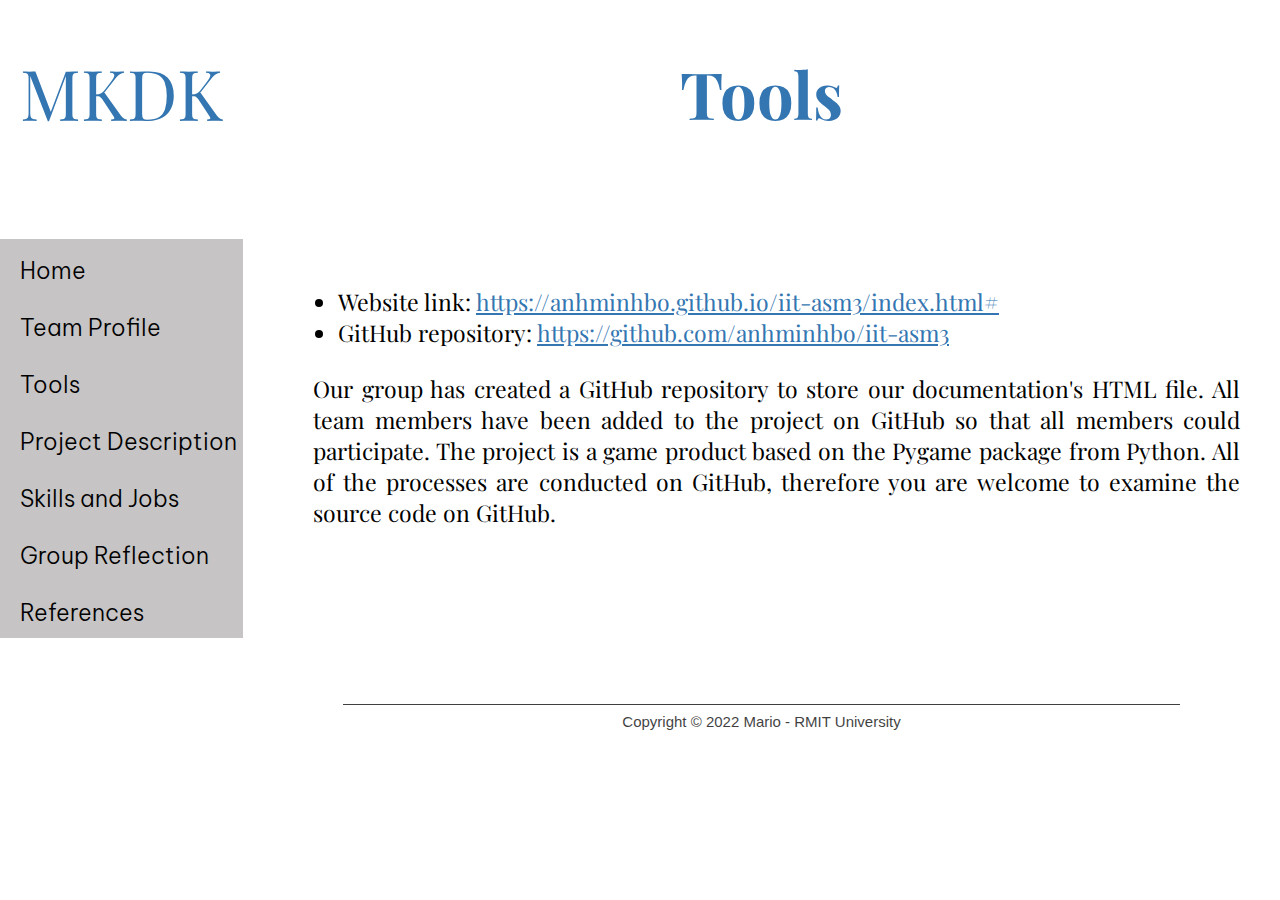
<file: html/asm-section/tools.html>
<!-- For tools section -->
<!DOCTYPE html>
<html lang="en">

<head>
  <meta charset="UTF-8" />
  <meta http-equiv="X-UA-Compatible" content="IE=edge" />
  <meta name="viewport" content="width=device-width, initial-scale=1.0" />
  <title>Tools</title>
  <link rel="icon" type="image/x-icon" href="../../img/favicon/favicon (1).ico">

  <link rel="stylesheet" href="../../css/tools.css" />
  <link rel="preconnect" href="https://fonts.googleapis.com" />
  <link rel="preconnect" href="https://fonts.gstatic.com" crossorigin />
  <link href="https://fonts.googleapis.com/css2?family=Be+Vietnam+Pro:wght@100;300;500;900&family=Cinzel&display=swap" rel="stylesheet">
  <link href="https://fonts.googleapis.com/css2?family=Playfair+Display+SC&display=swap" rel="stylesheet">
  <link href="https://fonts.googleapis.com/css2?family=Montserrat+Alternates:wght@200;300;400&display=swap" rel="stylesheet">
  <link href="https://fonts.googleapis.com/css2?family=Playfair+Display&display=swap" rel="stylesheet">
  <link rel="stylesheet" href="../../css/index.css" />
  <link rel="stylesheet" href="../../css/team-profile.css">
</head>

<body>
  <!-- Sidebar -->
  <aside id="sidebar-container">
    <div class="sidebar-header">
      <a href="../../index.html" id="team_name">MKDK</a>
    </div>

    <div class="sidebar-item">
      <a href="../../index.html">Home</a>
    </div>

    <div class="sidebar-item">
      <a href="team-profile.html">Team Profile</a>
    </div>
    <div class="sidebar-item">
      <a href="tools.html">Tools</a>
    </div>
    <div class="sidebar-item">
      <a href="proj-description.html">Project Description</a>
    </div>
    <div class="sidebar-item">
      <a href="skill-job.html">Skills and Jobs</a>
    </div>
    <div class="sidebar-item">
      <a href="group-reflection.html">Group Reflection</a>
    </div>
    <div class="sidebar-item">
      <a href="reference.html">References</a>
    </div>
  </aside>

  <!-- Content -->
  <!-- put the content of the document here -->
  <section id="content">
    <div id="heading">Tools</div>
    <div style="padding-left: 35px;">
      <ul style="margin-left: 25px; margin-bottom: 25px; margin-top: -8px;">
        <li style="text-align: left;" id="toolli">
          Website link:
          <a class="Link"
            href="https://anhminhbo.github.io/iit-asm3/index.html#">https://anhminhbo.github.io/iit-asm3/index.html#
          </a>
        </li>
        <li style="text-align: left;" id="toolli">
          GitHub repository:
          <a class="Link" href="https://github.com/anhminhbo/iit-asm3">https://github.com/anhminhbo/iit-asm3
          </a>
        </li>
      </ul>
      <p style="margin: 10px 40px 10px 0px; text-align: justify; padding-left: 35px; font-size: 23px;">
        Our group has created a GitHub repository to store our documentation's HTML file. All team members have been added to the project on GitHub so that all members could participate. The project is a game product based on the Pygame package from Python. All of the processes are conducted on GitHub, therefore you are welcome to examine the source code on GitHub.
      </p>
    </div>
    <footer id="footer">
      Copyright © 2022 Mario - RMIT University
    </footer>
  </section>
</body>

</html>
</file>
<file: css/index.css>
* {
  box-sizing: border-box;
}

html,
body {
  margin: 0;
  padding: 0;
  font-size: 28px;
  height: 100%;
  font-family: 'Playfair Display', serif;
}

body {
  background-color: white;
  display: flex;
}

/* Sidebar */
#sidebar-container {
  height: 100%;
  flex: 1.6;
}

#sidebar-container a {
  text-decoration: none;
}

/* space between each element on nav bar */
#sidebar-container div + div {
  padding-top: 10px;
  padding-bottom: 10px;
  padding-left: 5px;
}

/* Sidebar header */
/* space from header to tags */
#sidebar-container .sidebar-header {
  margin-top: 45px;
  margin-bottom: 100px;
  font-size: 28px;
}

/* color for the sidebar header */
#sidebar-container .sidebar-header a {
  font-size: 70px;
  color: rgba(52, 118, 177);
  padding: 20px;
}

/* Content */

#content {
  height: 100%;
  flex: 10;
  text-align: justify;
  overflow: auto;
  display: grid;
}

#content header h1 {
  margin-top: 0;
  text-align: center;
}

/* Sidebar Item */
#sidebar-container .sidebar-item {
  background-color: rgba(141, 138, 138, 0.5);
  padding-left: 20px;
}

#sidebar-container .sidebar-item:hover {
  background-color: rgba(52, 118, 177);
}

#sidebar-container .sidebar-item a {
  font-family: 'Be Vietnam Pro', sans-serif;
  font-weight: 300;
  color: black;
  font-size: 23px;
}

/* Game button */
#game_button {
  margin: 30px;
  border-color: transparent;
  background-color: rgba(52, 118, 177);
  color: white;
}

#game_button:hover {
  background-color: rgba(232, 238, 144);
  color: black;
}

/* Footer */
#footer {
  font-family: Arial, sans-serif;
  text-align: center;
  font-size: 15px;
  border-top: 1px solid black;
  margin: 8px 100px;
  margin-bottom: 12px;
  padding-top: 8px;
  opacity: 0.75;
  height: 5%;
}

/* Declarations */
#declarations {
  text-align: center;
  margin-left: 40px;
}

#heading {
  text-align: center;
  font-weight: 700;
  font-size: 65px;
  color: rgba(52, 118, 177);
  margin-top: 50px;
}

.Link {
  font-weight: normal;
  cursor: pointer;
  color: rgba(52, 118, 177);
}
.Link:link {
  color: rgba(52, 118, 177);
}
.Link:hover {
  color: rgba(232, 238, 144);
}
#heading2 {
  font-weight: bold;
  font-size: 35px;
  color: rgba(52, 118, 177);
  text-align: left;
}
.geninfo {
  margin: 10px auto;
  font-size: 28px;
  font-weight: bold;
}
.left {
  border-right: 1px solid;
  display: inline-table;
  float: left;
  margin: 20px;
  margin-left: 80px;
  padding: 20px 20px 20px 0px;
  text-align: right;
}
.right {
  display: inline-table;
  margin-right: 20px;
  padding: 0px 20px 20px 0px;
}
#hd3 {
  color: rgba(52, 118, 177);
  font-size: 2.5vw;
}
.text {
  font-family: 'Be Vietnam Pro', sans-serif;
  font-weight: 300;
  font-size: 24px;
}
.info {
  margin: 10px 40px 10px 0px;
  font-size: 23px;
  text-align: justify;
  font-family: 'Playfair Display', serif;
}
#heading3{
  color: rgba(52, 118, 177);
  font-size: 30px;
}
#declarations{
  font-family: 'Be Vietnam Pro', sans-serif;
  font-weight: 300;
  padding-top: 20px;
  padding-bottom: 5px;
  font-size: 20px;
}
.description{
  margin-top: 20px;
}
</file>
<file: css/it-tech.css>
#font{
    font-family: 'Markazi Text', serif;
}
#heading{
    text-align: center;
    font-weight: bold;
    font-size: 50px;
    color: coral;
}
.content{
    margin: 10px 40px 10px 35px;
    font-size: 23px;
    text-align: justify;
}
#name{
    margin-top: 15px;
    margin-left: 35px;
    margin-bottom: 10px;
    font-size: 28px;
    font-weight: bold;
}
h3{
    text-align: center;
}
</file>
<file: css/d-layout.css>
/* draft css sheet*/

/* format */
h1,h2,h3,h4,text,p,text2{
    font-family: 'Playfair Display', serif;
    margin: 0px;
}
h1{
    font-size: 50px;
    color: coral;
    text-align: center;
    padding: 50px 0px 0px 0px;
}
.text{
    margin: 50px;
    font-size: 20px;
    color: black;
}
.text2{
    font-size: 25px;
    text-decoration: underline;
    margin: 50px;
    color: black;
}

.format{
    margin-top: 95px;
    margin-left: 35px;
}
.format2{
    margin-left: 70px;
    margin-right: 70px;
}
dl{
    margin-top: 25px;
}
dd{
    margin-left: 35px;
    margin-right: 40px;
    font-size: 22px;
    text-align: justify;
}
.list{
    font-size: 23px;
    margin-right: 40px;
}

/* p{
    font-size: 25px;
    color: coral;
    font-weight: 700;
    text-decoration: underline;
} */

/* font color palette */
.lightblue{color:rgb(40, 83, 121)}
.normalblue{color:rgb(26, 57, 85)}
.darkblue{color:rgb(18, 42, 63)}

dt {
    text-decoration: bold;
    margin-bottom: 20px;
}

/* testing on button and menu */
/* 
menu_bar{
    width: 100%;
    display: block;
    padding: 8px 16px;
    text-align: left;
    border: none;
    white-space: normal;
    float: none;
    outline: 0;
}
button{
    vertical-align: middle;
    overflow: hidden;
    text-decoration: none;
    color: inherit;
    background-color: inherit;
    cursor: pointer;
}
 */
</file>
<file: css/proj-description.css>
.list{
    list-style-type: none;
}
.break{
    padding-top: 10px;
}
.trigger{
    color: rgba(52, 118, 177);
    font-size: 30px;
}
.trigger:hover{
    color: rgba(232, 238, 144);
    cursor: pointer;
}
.trigger:visited{
    color: rgba(232, 238, 144);
}
table{
    border: 1px solid black;
}
th, td{
    border: 1px solid black;
    padding: 5px 2px 5px 2px;
    text-align: center;
}
</file>
<file: css/team-profile.css>
#content {
  font-family: 'Playfair Display', serif;
}
#subh {
  display: inline-block;
  font-weight: normal;
  font-size: 30px;
  font-style: italic;
  color: black;
}
ul {
  padding: 0px 0px 0px 35px;
}

#pr1 {
  margin: 10px 40px 10px 35px;
  font-size: 23px;
  text-align: justify;
}
.geninfo {
  margin: 10px auto;
  font-size: 28px;
  font-weight: bold;
}
.padd{
  padding-left: 15px;
  padding-right: 5px;
  margin-left: 20px;
  margin-top: 65px;
}
</file>
<file: css/tools.css>
/* Tools css */
h1 {
  text-align: center;
  color: coral;
  /* background-color: black; */
}

p {
  text-align: justify;
  padding-left: 10px;
}
#toolli{
  list-style-type: disc;
  font-size: 23px;
}
</file>
<file: css/ref.css>
body{
    counter-reset: chapter;
}
.title{
    margin-top: 20px;
    text-align: center;
    font-family: 'Playfair Display', serif;
    font-size: 50px;
    color: coral;
}
ul{
    margin-top: 30px;
    padding-right: 40px;
}
li{
    list-style-type: none;
    font-family: 'Playfair Display', serif;
    text-align: left;
}
li::before{
    content: "[" counter(chapter) "]: ";
    counter-increment: chapter;
}
</file>
